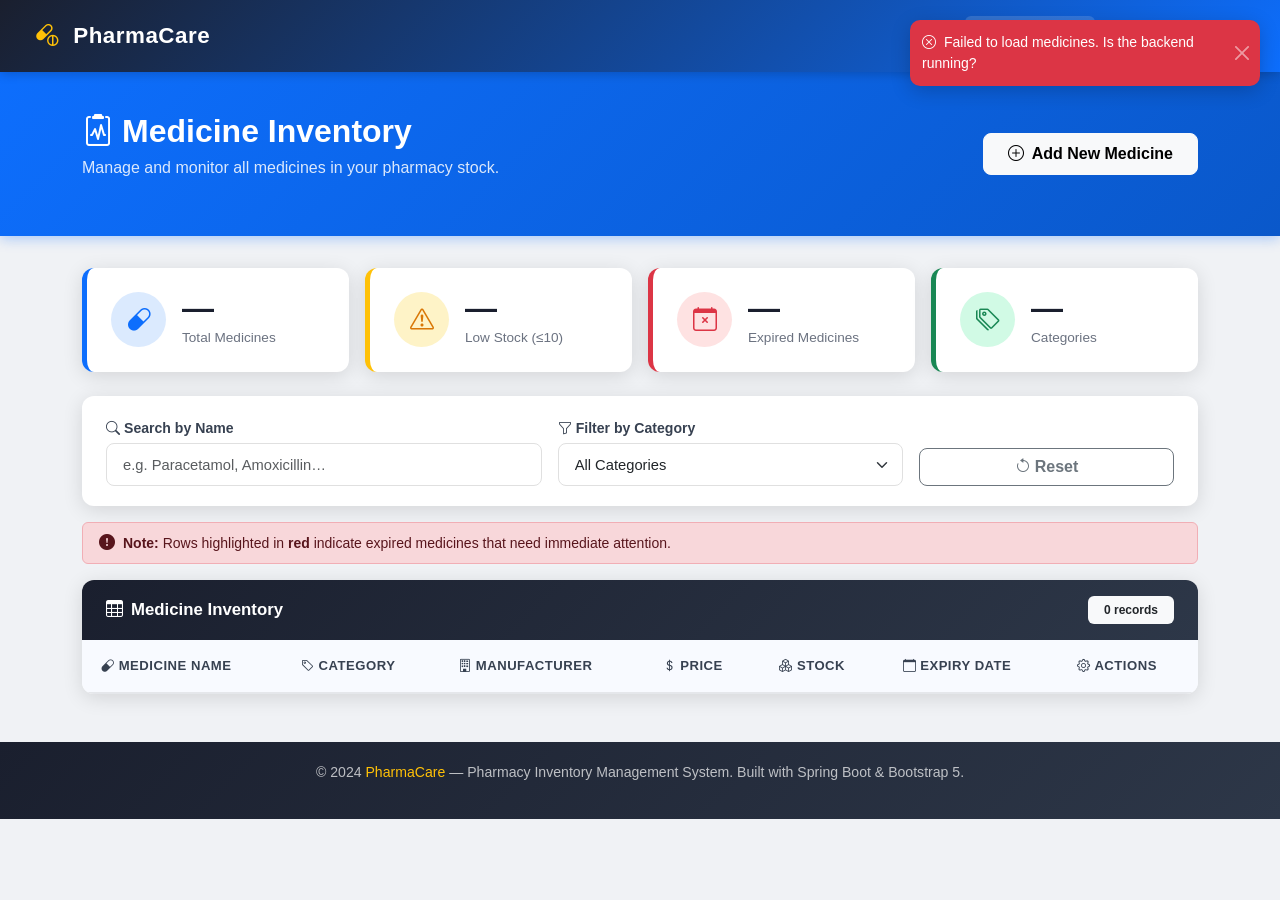
<file: frontend/index.html>
<!DOCTYPE html>
<html lang="en">
<head>
    <meta charset="UTF-8"/>
    <meta name="viewport" content="width=device-width, initial-scale=1.0"/>
    <title>Pharmacy Inventory - Dashboard</title>

    <!-- Bootstrap 5 CSS -->
    <link href="https://cdn.jsdelivr.net/npm/bootstrap@5.3.2/dist/css/bootstrap.min.css" rel="stylesheet"/>
    <!-- Bootstrap Icons -->
    <link href="https://cdn.jsdelivr.net/npm/bootstrap-icons@1.11.3/font/bootstrap-icons.min.css" rel="stylesheet"/>
    <!-- Custom Styles -->
    <link rel="stylesheet" href="style.css"/>
</head>
<body>

<!-- ==================== NAVIGATION BAR ==================== -->
<nav class="navbar navbar-expand-lg">
    <div class="container-fluid">
        <a class="navbar-brand" href="index.html">
            <i class="bi bi-capsule-pill"></i> PharmaCare
        </a>
        <button class="navbar-toggler" type="button" data-bs-toggle="collapse" data-bs-target="#navMenu">
            <span class="navbar-toggler-icon"></span>
        </button>
        <div class="collapse navbar-collapse" id="navMenu">
            <ul class="navbar-nav ms-auto">
                <li class="nav-item">
                    <a class="nav-link active" href="index.html">
                        <i class="bi bi-grid-1x2-fill me-1"></i>Dashboard
                    </a>
                </li>
                <li class="nav-item">
                    <a class="nav-link" href="add-medicine.html">
                        <i class="bi bi-plus-circle me-1"></i>Add Medicine
                    </a>
                </li>
            </ul>
        </div>
    </div>
</nav>

<!-- ==================== PAGE HEADER ==================== -->
<div class="page-header">
    <div class="container">
        <div class="row align-items-center">
            <div class="col">
                <h1><i class="bi bi-clipboard2-pulse me-2"></i>Medicine Inventory</h1>
                <p>Manage and monitor all medicines in your pharmacy stock.</p>
            </div>
            <div class="col-auto">
                <a href="add-medicine.html" class="btn btn-light fw-bold px-4 py-2">
                    <i class="bi bi-plus-circle me-2"></i>Add New Medicine
                </a>
            </div>
        </div>
    </div>
</div>

<!-- ==================== MAIN CONTENT ==================== -->
<div class="container mb-5">

    <!-- ── Stats Cards ── -->
    <div class="row g-3 mb-4">
        <div class="col-sm-6 col-lg-3">
            <div class="stat-card total">
                <div class="stat-icon"><i class="bi bi-capsule"></i></div>
                <div>
                    <div class="stat-value" id="totalCount">—</div>
                    <div class="stat-label">Total Medicines</div>
                </div>
            </div>
        </div>
        <div class="col-sm-6 col-lg-3">
            <div class="stat-card low">
                <div class="stat-icon"><i class="bi bi-exclamation-triangle"></i></div>
                <div>
                    <div class="stat-value" id="lowStockCount">—</div>
                    <div class="stat-label">Low Stock (≤10)</div>
                </div>
            </div>
        </div>
        <div class="col-sm-6 col-lg-3">
            <div class="stat-card expired">
                <div class="stat-icon"><i class="bi bi-calendar-x"></i></div>
                <div>
                    <div class="stat-value" id="expiredCount">—</div>
                    <div class="stat-label">Expired Medicines</div>
                </div>
            </div>
        </div>
        <div class="col-sm-6 col-lg-3">
            <div class="stat-card categories">
                <div class="stat-icon"><i class="bi bi-tags"></i></div>
                <div>
                    <div class="stat-value" id="categoriesCount">—</div>
                    <div class="stat-label">Categories</div>
                </div>
            </div>
        </div>
    </div>

    <!-- ── Search & Filter Bar ── -->
    <div class="search-bar mb-3">
        <div class="row g-3 align-items-end">
            <div class="col-md-5">
                <label class="form-label fw-semibold mb-1">
                    <i class="bi bi-search me-1"></i>Search by Name
                </label>
                <input type="text" id="searchInput" class="form-control"
                       placeholder="e.g. Paracetamol, Amoxicillin…"/>
            </div>
            <div class="col-md-4">
                <label class="form-label fw-semibold mb-1">
                    <i class="bi bi-funnel me-1"></i>Filter by Category
                </label>
                <select id="categoryFilter" class="form-select">
                    <option value="">All Categories</option>
                    <!-- Populated dynamically from existing data -->
                </select>
            </div>
            <div class="col-md-3 d-flex gap-2">
                <button id="resetFilters" class="btn btn-outline-secondary w-100">
                    <i class="bi bi-arrow-counterclockwise me-1"></i>Reset
                </button>
            </div>
        </div>
    </div>

    <!-- ── Expired Row Legend ── -->
    <div class="alert alert-danger py-2 px-3 mb-3 d-flex align-items-center gap-2" role="alert">
        <i class="bi bi-exclamation-circle-fill"></i>
        <small><strong>Note:</strong> Rows highlighted in <strong>red</strong> indicate expired medicines that need immediate attention.</small>
    </div>

    <!-- ── Medicine Table Card ── -->
    <div class="table-card">
        <div class="table-card-header">
            <h5><i class="bi bi-table me-2"></i>Medicine Inventory</h5>
            <span class="badge bg-light text-dark px-3 py-2">
                <span id="resultCount">0</span> records
            </span>
        </div>

        <!-- Loading Spinner -->
        <div id="loadingSpinner" class="text-center py-5">
            <div class="spinner-border text-primary" role="status">
                <span class="visually-hidden">Loading…</span>
            </div>
            <p class="mt-2 text-muted">Loading medicines…</p>
        </div>

        <!-- Empty State -->
        <div id="emptyState" class="text-center py-5">
            <i class="bi bi-inbox display-4 text-muted"></i>
            <p class="text-muted mt-3">No medicines found.</p>
            <a href="add-medicine.html" class="btn btn-primary mt-2">
                <i class="bi bi-plus-circle me-1"></i>Add First Medicine
            </a>
        </div>

        <!-- Responsive Table -->
        <div class="table-responsive">
            <table class="table medicine-table">
                <thead>
                    <tr>
                        <th><i class="bi bi-capsule me-1"></i>Medicine Name</th>
                        <th><i class="bi bi-tag me-1"></i>Category</th>
                        <th><i class="bi bi-building me-1"></i>Manufacturer</th>
                        <th><i class="bi bi-currency-dollar me-1"></i>Price</th>
                        <th><i class="bi bi-boxes me-1"></i>Stock</th>
                        <th><i class="bi bi-calendar me-1"></i>Expiry Date</th>
                        <th><i class="bi bi-gear me-1"></i>Actions</th>
                    </tr>
                </thead>
                <tbody id="medicineTableBody">
                    <!-- Rows injected by app.js -->
                </tbody>
            </table>
        </div>
    </div>

</div><!-- /container -->

<!-- ==================== EDIT MEDICINE MODAL ==================== -->
<div class="modal fade" id="editModal" tabindex="-1" aria-labelledby="editModalLabel" aria-hidden="true">
    <div class="modal-dialog modal-lg modal-dialog-centered">
        <div class="modal-content">

            <div class="modal-header">
                <h5 class="modal-title" id="editModalLabel">
                    <i class="bi bi-pencil-square me-2"></i>Edit Medicine
                </h5>
                <button type="button" class="btn-close" data-bs-dismiss="modal"></button>
            </div>

            <form id="editMedicineForm" novalidate>
                <!-- Hidden field to store the medicine ID -->
                <input type="hidden" id="editMedicineId"/>

                <div class="modal-body p-4">
                    <div class="row g-3">

                        <!-- Medicine Name -->
                        <div class="col-md-6">
                            <label class="form-label">
                                Medicine Name <span class="required text-danger">*</span>
                            </label>
                            <input type="text" id="editMedicineName" class="form-control"
                                   placeholder="e.g. Paracetamol 500mg" required/>
                            <div class="invalid-feedback">Medicine name is required.</div>
                        </div>

                        <!-- Category -->
                        <div class="col-md-6">
                            <label class="form-label">
                                Category <span class="required text-danger">*</span>
                            </label>
                            <select id="editCategory" class="form-select category-select" required>
                                <option value="">Select Category…</option>
                            </select>
                            <div class="invalid-feedback">Please select a category.</div>
                        </div>

                        <!-- Manufacturer -->
                        <div class="col-md-6">
                            <label class="form-label">Manufacturer</label>
                            <input type="text" id="editManufacturer" class="form-control"
                                   placeholder="e.g. Pfizer Inc."/>
                        </div>

                        <!-- Price -->
                        <div class="col-md-3">
                            <label class="form-label">
                                Price (₱) <span class="required text-danger">*</span>
                            </label>
                            <input type="number" id="editPrice" class="form-control"
                                   min="0.01" step="0.01" placeholder="0.00" required/>
                            <div class="invalid-feedback">Enter a valid positive price.</div>
                        </div>

                        <!-- Stock Quantity -->
                        <div class="col-md-3">
                            <label class="form-label">
                                Stock Qty <span class="required text-danger">*</span>
                            </label>
                            <input type="number" id="editStockQuantity" class="form-control"
                                   min="1" step="1" placeholder="0" required/>
                            <div class="invalid-feedback">Enter a valid stock quantity.</div>
                        </div>

                        <!-- Expiry Date -->
                        <div class="col-md-6">
                            <label class="form-label">Expiry Date</label>
                            <input type="date" id="editExpiryDate" class="form-control"/>
                        </div>

                    </div>
                </div>

                <div class="modal-footer">
                    <button type="button" class="btn btn-secondary" data-bs-dismiss="modal">
                        <i class="bi bi-x-circle me-1"></i>Cancel
                    </button>
                    <button type="submit" class="btn btn-primary">
                        <i class="bi bi-save me-1"></i>Update Medicine
                    </button>
                </div>
            </form>

        </div>
    </div>
</div>

<!-- ==================== TOAST CONTAINER ==================== -->
<div id="toastContainer" class="toast-container"></div>

<!-- ==================== FOOTER ==================== -->
<footer>
    <p>© 2024 <span>PharmaCare</span> — Pharmacy Inventory Management System. Built with Spring Boot & Bootstrap 5.</p>
</footer>

<!-- Bootstrap 5 JS Bundle (includes Popper) -->
<script src="https://cdn.jsdelivr.net/npm/bootstrap@5.3.2/dist/js/bootstrap.bundle.min.js"></script>
<!-- Custom JavaScript -->
<script src="app.js"></script>

</body>
</html>
</file>
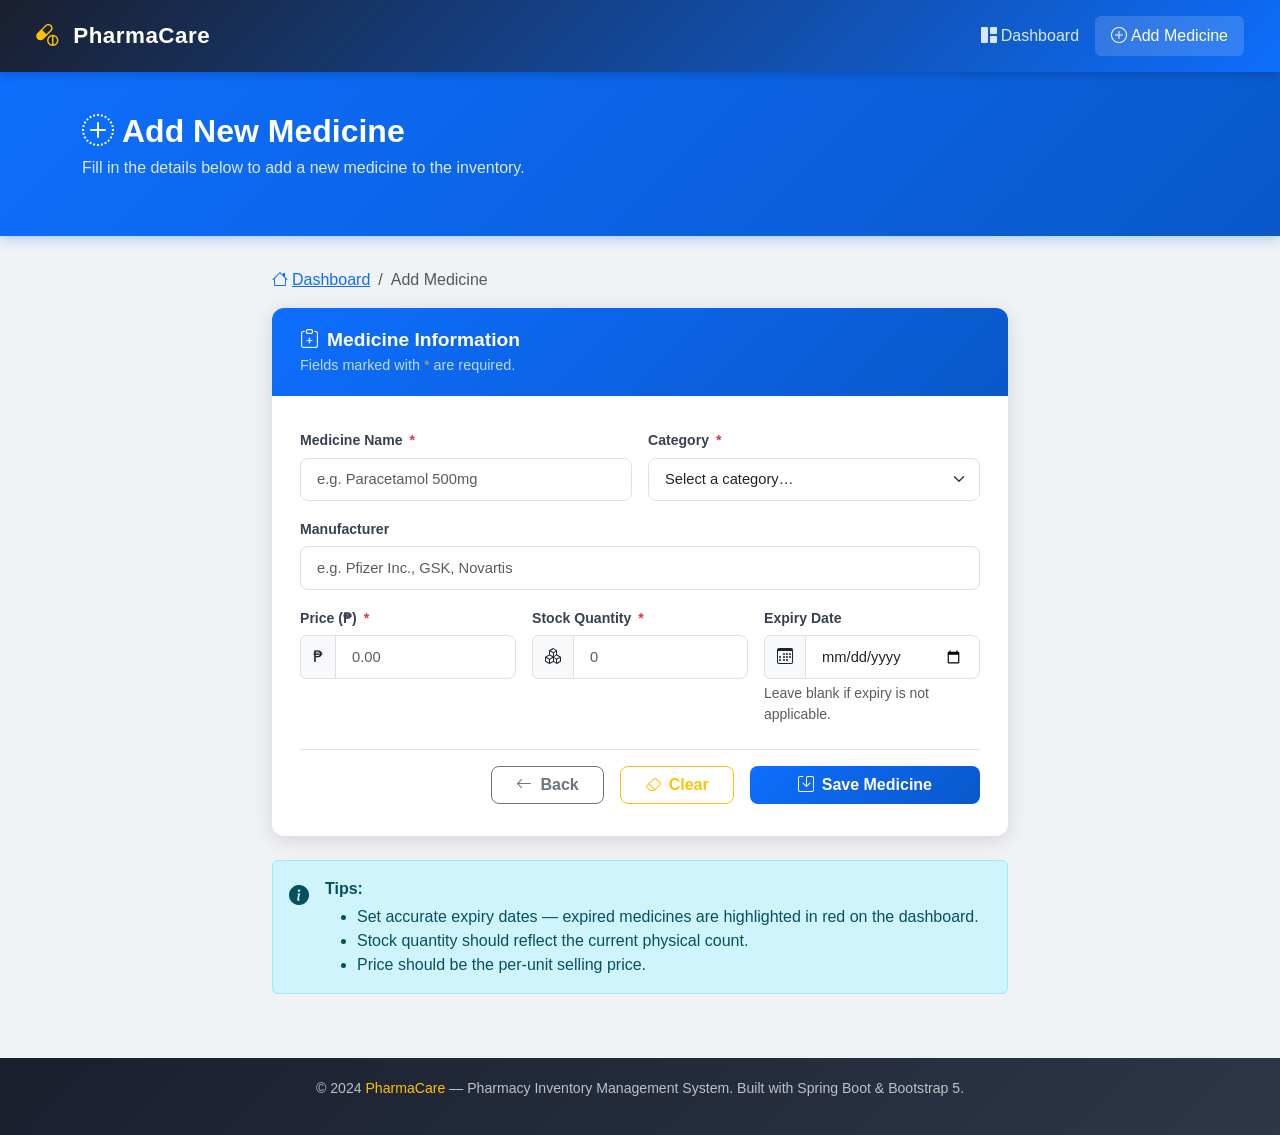
<file: frontend/add-medicine.html>
<!DOCTYPE html>
<html lang="en">
<head>
    <meta charset="UTF-8"/>
    <meta name="viewport" content="width=device-width, initial-scale=1.0"/>
    <title>Pharmacy Inventory - Add Medicine</title>

    <!-- Bootstrap 5 CSS -->
    <link href="https://cdn.jsdelivr.net/npm/bootstrap@5.3.2/dist/css/bootstrap.min.css" rel="stylesheet"/>
    <!-- Bootstrap Icons -->
    <link href="https://cdn.jsdelivr.net/npm/bootstrap-icons@1.11.3/font/bootstrap-icons.min.css" rel="stylesheet"/>
    <!-- Custom Styles -->
    <link rel="stylesheet" href="style.css"/>
</head>
<body>

<!-- ==================== NAVIGATION BAR ==================== -->
<nav class="navbar navbar-expand-lg">
    <div class="container-fluid">
        <a class="navbar-brand" href="index.html">
            <i class="bi bi-capsule-pill"></i> PharmaCare
        </a>
        <button class="navbar-toggler" type="button" data-bs-toggle="collapse" data-bs-target="#navMenu">
            <span class="navbar-toggler-icon"></span>
        </button>
        <div class="collapse navbar-collapse" id="navMenu">
            <ul class="navbar-nav ms-auto">
                <li class="nav-item">
                    <a class="nav-link" href="index.html">
                        <i class="bi bi-grid-1x2-fill me-1"></i>Dashboard
                    </a>
                </li>
                <li class="nav-item">
                    <a class="nav-link active" href="add-medicine.html">
                        <i class="bi bi-plus-circle me-1"></i>Add Medicine
                    </a>
                </li>
            </ul>
        </div>
    </div>
</nav>

<!-- ==================== PAGE HEADER ==================== -->
<div class="page-header">
    <div class="container">
        <h1><i class="bi bi-plus-circle-dotted me-2"></i>Add New Medicine</h1>
        <p>Fill in the details below to add a new medicine to the inventory.</p>
    </div>
</div>

<!-- ==================== MAIN CONTENT ==================== -->
<div class="container mb-5">
    <div class="row justify-content-center">
        <div class="col-lg-8">

            <!-- Breadcrumb -->
            <nav aria-label="breadcrumb" class="mb-3">
                <ol class="breadcrumb">
                    <li class="breadcrumb-item">
                        <a href="index.html"><i class="bi bi-house me-1"></i>Dashboard</a>
                    </li>
                    <li class="breadcrumb-item active">Add Medicine</li>
                </ol>
            </nav>

            <!-- Form Card -->
            <div class="form-card">
                <div class="form-card-header">
                    <h4><i class="bi bi-clipboard-plus me-2"></i>Medicine Information</h4>
                    <p class="mb-0 opacity-75 mt-1" style="font-size:0.9rem;">
                        Fields marked with <span class="text-warning">*</span> are required.
                    </p>
                </div>

                <div class="form-body">
                    <form id="addMedicineForm" novalidate autocomplete="off">

                        <div class="row g-3">

                            <!-- Medicine Name -->
                            <div class="col-md-6">
                                <label for="medicineName" class="form-label">
                                    Medicine Name <span class="required text-danger">*</span>
                                </label>
                                <input type="text" id="medicineName" name="medicineName"
                                       class="form-control"
                                       placeholder="e.g. Paracetamol 500mg"
                                       maxlength="150" required/>
                                <div class="invalid-feedback">Medicine name is required.</div>
                            </div>

                            <!-- Category -->
                            <div class="col-md-6">
                                <label for="category" class="form-label">
                                    Category <span class="required text-danger">*</span>
                                </label>
                                <select id="category" name="category"
                                        class="form-select category-select" required>
                                    <option value="">Select a category…</option>
                                    <!-- Populated by app.js via CATEGORIES array -->
                                </select>
                                <div class="invalid-feedback">Please select a category.</div>
                            </div>

                            <!-- Manufacturer -->
                            <div class="col-md-12">
                                <label for="manufacturer" class="form-label">
                                    Manufacturer
                                </label>
                                <input type="text" id="manufacturer" name="manufacturer"
                                       class="form-control"
                                       placeholder="e.g. Pfizer Inc., GSK, Novartis"
                                       maxlength="150"/>
                            </div>

                            <!-- Price -->
                            <div class="col-md-4">
                                <label for="price" class="form-label">
                                    Price (₱) <span class="required text-danger">*</span>
                                </label>
                                <div class="input-group">
                                    <span class="input-group-text">₱</span>
                                    <input type="number" id="price" name="price"
                                           class="form-control"
                                           placeholder="0.00"
                                           min="0.01" step="0.01" required/>
                                </div>
                                <div class="invalid-feedback">Enter a valid positive price.</div>
                            </div>

                            <!-- Stock Quantity -->
                            <div class="col-md-4">
                                <label for="stockQuantity" class="form-label">
                                    Stock Quantity <span class="required text-danger">*</span>
                                </label>
                                <div class="input-group">
                                    <span class="input-group-text">
                                        <i class="bi bi-boxes"></i>
                                    </span>
                                    <input type="number" id="stockQuantity" name="stockQuantity"
                                           class="form-control"
                                           placeholder="0"
                                           min="1" step="1" required/>
                                </div>
                                <div class="invalid-feedback">Enter a valid stock quantity (≥ 1).</div>
                            </div>

                            <!-- Expiry Date -->
                            <div class="col-md-4">
                                <label for="expiryDate" class="form-label">
                                    Expiry Date
                                </label>
                                <div class="input-group">
                                    <span class="input-group-text">
                                        <i class="bi bi-calendar3"></i>
                                    </span>
                                    <input type="date" id="expiryDate" name="expiryDate"
                                           class="form-control"/>
                                </div>
                                <div class="form-text text-muted">
                                    Leave blank if expiry is not applicable.
                                </div>
                            </div>

                        </div><!-- /row -->

                        <!-- ── Form Action Buttons ── -->
                        <div class="d-flex gap-3 justify-content-end mt-4 pt-3 border-top">
                            <a href="index.html" class="btn btn-outline-secondary px-4">
                                <i class="bi bi-arrow-left me-2"></i>Back
                            </a>
                            <button type="reset" class="btn btn-outline-warning px-4">
                                <i class="bi bi-eraser me-2"></i>Clear
                            </button>
                            <button type="submit" id="submitBtn" class="btn btn-primary px-5">
                                <i class="bi bi-save me-2"></i>Save Medicine
                            </button>
                        </div>

                    </form>
                </div><!-- /form-body -->
            </div><!-- /form-card -->

            <!-- ── Info Box ── -->
            <div class="alert alert-info mt-4 d-flex gap-3" role="alert">
                <i class="bi bi-info-circle-fill fs-5 flex-shrink-0 mt-1"></i>
                <div>
                    <strong>Tips:</strong>
                    <ul class="mb-0 mt-1">
                        <li>Set accurate expiry dates — expired medicines are highlighted in red on the dashboard.</li>
                        <li>Stock quantity should reflect the current physical count.</li>
                        <li>Price should be the per-unit selling price.</li>
                    </ul>
                </div>
            </div>

        </div><!-- /col -->
    </div><!-- /row -->
</div><!-- /container -->

<!-- ==================== TOAST CONTAINER ==================== -->
<div id="toastContainer" class="toast-container"></div>

<!-- ==================== FOOTER ==================== -->
<footer>
    <p>© 2024 <span>PharmaCare</span> — Pharmacy Inventory Management System. Built with Spring Boot & Bootstrap 5.</p>
</footer>

<!-- Bootstrap 5 JS Bundle -->
<script src="https://cdn.jsdelivr.net/npm/bootstrap@5.3.2/dist/js/bootstrap.bundle.min.js"></script>
<!-- Custom JavaScript -->
<script src="app.js"></script>

</body>
</html>
</file>
<file: frontend/style.css>
/* ================================================================
   Pharmacy Inventory Management System - Custom Styles
   Stack: HTML5 + CSS3 + Bootstrap 5
   ================================================================ */

/* ─── CSS Variables (Design Tokens) ─────────────────────────── */
:root {
    --primary-color:    #0d6efd;
    --success-color:    #198754;
    --danger-color:     #dc3545;
    --warning-color:    #ffc107;
    --info-color:       #0dcaf0;
    --dark-color:       #1a1f2e;
    --card-shadow:      0 4px 20px rgba(0, 0, 0, 0.12);
    --transition-speed: 0.3s;
}

/* ─── Global Reset & Base ────────────────────────────────────── */
* {
    box-sizing: border-box;
    margin: 0;
    padding: 0;
}

body {
    background-color: #f0f2f5;
    font-family: 'Segoe UI', Tahoma, Geneva, Verdana, sans-serif;
    color: #333;
    min-height: 100vh;
}

/* ─── Navigation Bar ─────────────────────────────────────────── */
.navbar {
    background: linear-gradient(135deg, #1a1f2e 0%, #0d6efd 100%) !important;
    box-shadow: 0 2px 10px rgba(0,0,0,0.2);
    padding: 0.9rem 1.5rem;
}

.navbar-brand {
    font-size: 1.4rem;
    font-weight: 700;
    letter-spacing: 0.5px;
    color: #fff !important;
}

.navbar-brand i {
    margin-right: 8px;
    color: #ffc107;
}

.nav-link {
    font-weight: 500;
    color: rgba(255,255,255,0.85) !important;
    transition: color var(--transition-speed);
    padding: 0.5rem 1rem !important;
    border-radius: 6px;
}

.nav-link:hover, .nav-link.active {
    color: #fff !important;
    background-color: rgba(255,255,255,0.15);
}

/* ─── Page Header / Hero Section ────────────────────────────── */
.page-header {
    background: linear-gradient(135deg, #0d6efd 0%, #0a58ca 100%);
    color: white;
    padding: 2.5rem 0;
    margin-bottom: 2rem;
    box-shadow: 0 3px 12px rgba(13, 110, 253, 0.3);
}

.page-header h1 {
    font-size: 2rem;
    font-weight: 700;
    margin-bottom: 0.3rem;
}

.page-header p {
    font-size: 1rem;
    opacity: 0.85;
}

/* ─── Dashboard Stats Cards ─────────────────────────────────── */
.stat-card {
    background: white;
    border-radius: 12px;
    padding: 1.5rem;
    box-shadow: var(--card-shadow);
    border-left: 5px solid;
    transition: transform var(--transition-speed), box-shadow var(--transition-speed);
    display: flex;
    align-items: center;
    gap: 1rem;
}

.stat-card:hover {
    transform: translateY(-4px);
    box-shadow: 0 8px 30px rgba(0,0,0,0.15);
}

.stat-card.total    { border-color: var(--primary-color); }
.stat-card.low      { border-color: var(--warning-color); }
.stat-card.expired  { border-color: var(--danger-color); }
.stat-card.categories { border-color: var(--success-color); }

.stat-icon {
    width: 55px;
    height: 55px;
    border-radius: 50%;
    display: flex;
    align-items: center;
    justify-content: center;
    font-size: 1.5rem;
    flex-shrink: 0;
}

.stat-card.total     .stat-icon { background: #dbeafe; color: var(--primary-color); }
.stat-card.low       .stat-icon { background: #fef3c7; color: #d97706; }
.stat-card.expired   .stat-icon { background: #fee2e2; color: var(--danger-color); }
.stat-card.categories .stat-icon { background: #d1fae5; color: var(--success-color); }

.stat-value {
    font-size: 2rem;
    font-weight: 700;
    line-height: 1;
    color: #1a1f2e;
}

.stat-label {
    font-size: 0.85rem;
    color: #6b7280;
    margin-top: 0.25rem;
}

/* ─── Table Container Card ───────────────────────────────────── */
.table-card {
    background: white;
    border-radius: 12px;
    box-shadow: var(--card-shadow);
    overflow: hidden;
}

.table-card-header {
    background: linear-gradient(135deg, #1a1f2e 0%, #2d3748 100%);
    color: white;
    padding: 1rem 1.5rem;
    display: flex;
    align-items: center;
    justify-content: space-between;
    flex-wrap: wrap;
    gap: 0.75rem;
}

.table-card-header h5 {
    margin: 0;
    font-weight: 600;
    font-size: 1.05rem;
}

/* ─── Search & Filter Bar ────────────────────────────────────── */
.search-bar {
    background: white;
    border-radius: 12px;
    padding: 1.25rem 1.5rem;
    box-shadow: var(--card-shadow);
    margin-bottom: 1.5rem;
}

.search-bar .form-control,
.search-bar .form-select {
    border-radius: 8px;
    border: 1.5px solid #e0e0e0;
    padding: 0.6rem 1rem;
    transition: border-color var(--transition-speed), box-shadow var(--transition-speed);
}

.search-bar .form-control:focus,
.search-bar .form-select:focus {
    border-color: var(--primary-color);
    box-shadow: 0 0 0 3px rgba(13, 110, 253, 0.15);
}

/* ─── Data Table ─────────────────────────────────────────────── */
.medicine-table {
    margin: 0;
    font-size: 0.9rem;
}

.medicine-table thead th {
    background: #f8faff;
    color: #374151;
    font-weight: 600;
    border-bottom: 2px solid #e5e7eb;
    padding: 1rem 1.2rem;
    white-space: nowrap;
    font-size: 0.82rem;
    text-transform: uppercase;
    letter-spacing: 0.5px;
}

.medicine-table tbody td {
    padding: 0.9rem 1.2rem;
    vertical-align: middle;
    border-bottom: 1px solid #f3f4f6;
    color: #374151;
}

.medicine-table tbody tr:hover {
    background-color: #f0f7ff;
    transition: background-color 0.2s;
}

/* ─── EXPIRED ROW HIGHLIGHT (Core Feature) ───────────────────── */
/*
 * This is the key UI requirement:
 * If a medicine's expiry date is before today,
 * the entire row is highlighted in red with white text.
 */
.expired-row {
    background-color: #dc3545 !important;
    color: #ffffff !important;
    font-weight: 500;
}

.expired-row td {
    color: #ffffff !important;
    border-bottom: 1px solid #c0392b !important;
}

.expired-row:hover {
    background-color: #c82333 !important;
}

/* Keep action buttons visible on expired rows */
.expired-row .btn-outline-primary {
    border-color: white;
    color: white;
}

.expired-row .btn-outline-danger {
    border-color: #ffe0e0;
    color: #ffe0e0;
}

.expired-row .badge {
    background-color: #721c24 !important;
    color: white !important;
}

/* ─── Badges ─────────────────────────────────────────────────── */
.category-badge {
    background: #e0e7ff;
    color: #4338ca;
    padding: 0.3rem 0.8rem;
    border-radius: 20px;
    font-size: 0.78rem;
    font-weight: 600;
}

.stock-badge {
    padding: 0.3rem 0.75rem;
    border-radius: 20px;
    font-size: 0.78rem;
    font-weight: 600;
}

.stock-ok      { background: #d1fae5; color: #065f46; }
.stock-low     { background: #fef3c7; color: #92400e; }
.stock-critical{ background: #fee2e2; color: #991b1b; }

/* ─── Action Buttons ─────────────────────────────────────────── */
.btn-action {
    padding: 0.3rem 0.65rem;
    font-size: 0.8rem;
    border-radius: 6px;
    transition: all var(--transition-speed);
}

.btn-action:hover {
    transform: scale(1.08);
}

/* ─── Forms ──────────────────────────────────────────────────── */
.form-card {
    background: white;
    border-radius: 12px;
    box-shadow: var(--card-shadow);
    overflow: hidden;
}

.form-card-header {
    background: linear-gradient(135deg, #0d6efd 0%, #0a58ca 100%);
    color: white;
    padding: 1.25rem 1.75rem;
}

.form-card-header h4 {
    margin: 0;
    font-weight: 700;
    font-size: 1.2rem;
}

.form-body {
    padding: 2rem 1.75rem;
}

.form-label {
    font-weight: 600;
    color: #374151;
    font-size: 0.88rem;
    margin-bottom: 0.4rem;
}

.form-label .required {
    color: var(--danger-color);
    margin-left: 3px;
}

.form-control, .form-select {
    border: 1.5px solid #e0e0e0;
    border-radius: 8px;
    padding: 0.6rem 1rem;
    font-size: 0.92rem;
    transition: border-color var(--transition-speed), box-shadow var(--transition-speed);
}

.form-control:focus, .form-select:focus {
    border-color: var(--primary-color);
    box-shadow: 0 0 0 3px rgba(13,110,253,0.15);
    outline: none;
}

.form-control.is-invalid {
    border-color: var(--danger-color);
}

.invalid-feedback {
    font-size: 0.8rem;
    color: var(--danger-color);
}

/* ─── Buttons ────────────────────────────────────────────────── */
.btn {
    border-radius: 8px;
    font-weight: 600;
    transition: all var(--transition-speed);
}

.btn-primary {
    background: linear-gradient(135deg, #0d6efd, #0a58ca);
    border: none;
}

.btn-primary:hover {
    background: linear-gradient(135deg, #0a58ca, #0d6efd);
    box-shadow: 0 4px 15px rgba(13, 110, 253, 0.4);
    transform: translateY(-1px);
}

.btn-danger:hover {
    box-shadow: 0 4px 15px rgba(220, 53, 69, 0.4);
}

/* ─── Toast Notifications ────────────────────────────────────── */
.toast-container {
    position: fixed;
    top: 1.25rem;
    right: 1.25rem;
    z-index: 9999;
}

.toast {
    border-radius: 10px;
    box-shadow: 0 5px 20px rgba(0,0,0,0.2);
    min-width: 280px;
}

/* ─── Modal ──────────────────────────────────────────────────── */
.modal-header {
    background: linear-gradient(135deg, #0d6efd, #0a58ca);
    color: white;
    border-radius: 12px 12px 0 0;
    padding: 1.25rem 1.5rem;
}

.modal-header .btn-close {
    filter: invert(1);
}

.modal-content {
    border-radius: 12px;
    border: none;
    box-shadow: 0 10px 40px rgba(0,0,0,0.2);
}

/* ─── Loading Spinner ────────────────────────────────────────── */
#loadingSpinner {
    display: none;
    text-align: center;
    padding: 3rem;
    color: var(--primary-color);
}

/* ─── Empty State ────────────────────────────────────────────── */
#emptyState {
    display: none;
    text-align: center;
    padding: 3rem;
    color: #9ca3af;
}

#emptyState i {
    font-size: 3.5rem;
    margin-bottom: 1rem;
    color: #d1d5db;
}

/* ─── Footer ─────────────────────────────────────────────────── */
footer {
    background: linear-gradient(135deg, #1a1f2e, #2d3748);
    color: rgba(255,255,255,0.7);
    text-align: center;
    padding: 1.25rem;
    margin-top: 3rem;
    font-size: 0.88rem;
}

footer span {
    color: #ffc107;
}

/* ─── Responsive Adjustments ─────────────────────────────────── */
@media (max-width: 768px) {
    .page-header h1 { font-size: 1.5rem; }
    .stat-card       { padding: 1rem; }
    .stat-value      { font-size: 1.5rem; }
    .table-responsive { font-size: 0.82rem; }
    .form-body       { padding: 1.25rem; }
}

@media (max-width: 576px) {
    .navbar-brand    { font-size: 1.1rem; }
    .table-card-header { flex-direction: column; align-items: flex-start; }
}
</file>
